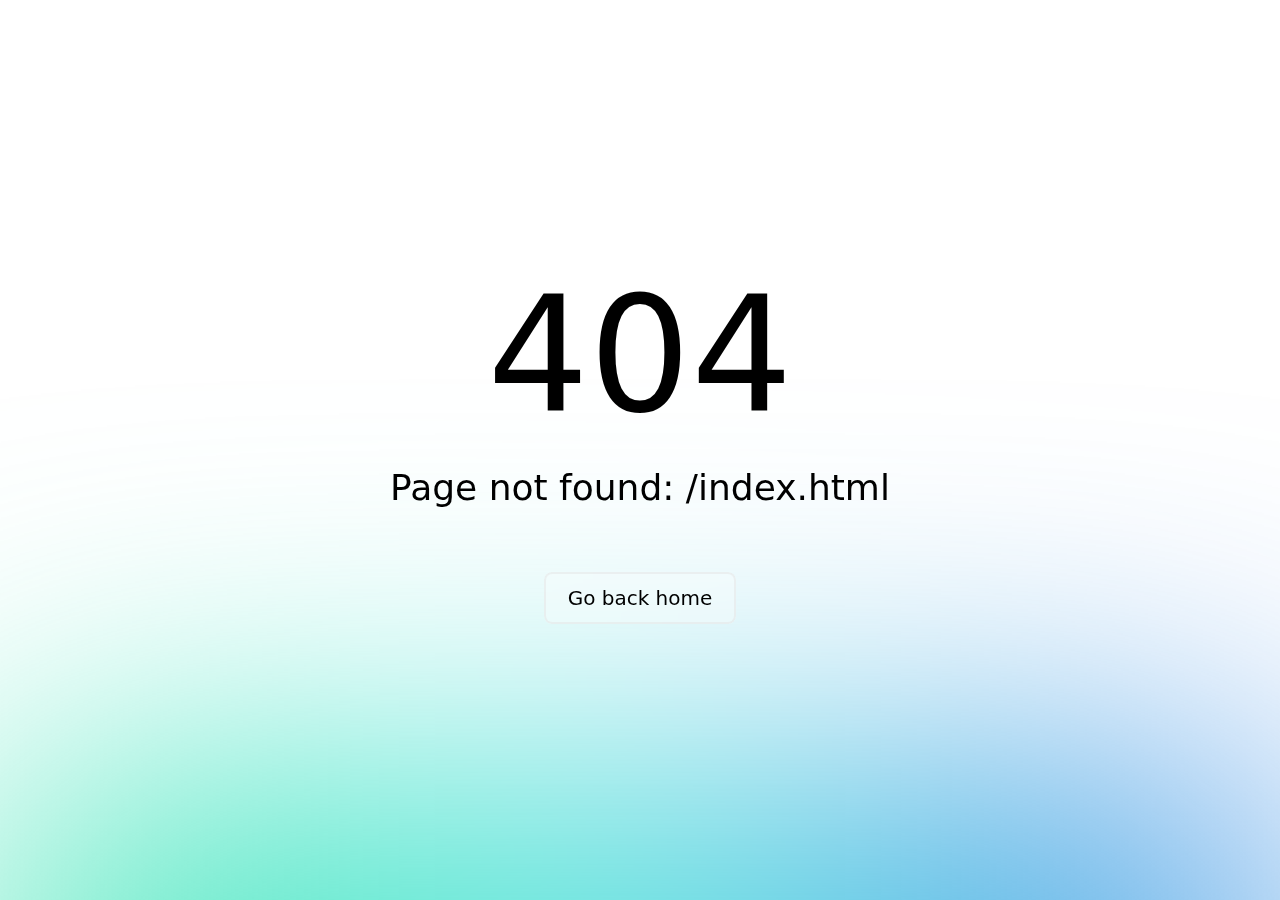
<file: index.html>
<!DOCTYPE html><html><head><meta charset="utf-8">
<meta name="viewport" content="width=device-width, initial-scale=1">
<link rel="stylesheet" href="https://isochrysis.github.io/PBR/_nuxt/entry.hERxOwv7.css">
<link rel="modulepreload" as="script" crossorigin href="https://isochrysis.github.io/PBR/_nuxt/entry.Bg0Ots8a.js">
<link rel="prefetch" as="script" crossorigin href="https://isochrysis.github.io/PBR/_nuxt/workbox-window.prod.es5.DFjpnwFp.js">
<link rel="prefetch" as="style" href="https://isochrysis.github.io/PBR/_nuxt/error-404.BOwFbGAB.css">
<link rel="prefetch" as="script" crossorigin href="https://isochrysis.github.io/PBR/_nuxt/error-404.dYAlj0L1.js">
<link rel="prefetch" as="style" href="https://isochrysis.github.io/PBR/_nuxt/error-500.CzZUE1u9.css">
<link rel="prefetch" as="script" crossorigin href="https://isochrysis.github.io/PBR/_nuxt/error-500.Dqotq3fl.js">
<script type="module" src="https://isochrysis.github.io/PBR/_nuxt/entry.Bg0Ots8a.js" crossorigin></script><script>"use strict";(()=>{const a=window,e=document.documentElement,c=window.localStorage,d=["dark","light"],n=c&&c.getItem&&c.getItem("nuxt-color-mode")||"system";let l=n==="system"?f():n;const i=e.getAttribute("data-color-mode-forced");i&&(l=i),r(l),a["__NUXT_COLOR_MODE__"]={preference:n,value:l,getColorScheme:f,addColorScheme:r,removeColorScheme:u};function r(o){const t=""+o+"",s="";e.classList?e.classList.add(t):e.className+=" "+t,s&&e.setAttribute("data-"+s,o)}function u(o){const t=""+o+"",s="";e.classList?e.classList.remove(t):e.className=e.className.replace(new RegExp(t,"g"),""),s&&e.removeAttribute("data-"+s)}function m(o){return a.matchMedia("(prefers-color-scheme"+o+")")}function f(){if(a.matchMedia&&m("").media!=="not all"){for(const o of d)if(m(":"+o).matches)return o}return"light"}})();
</script></head><body><div id="__nuxt"></div><script type="application/json" id="__NUXT_DATA__" data-ssr="false">[{"_errors":1,"serverRendered":2,"data":3,"state":4,"once":5},{},false,{},{},["Set"]]</script>
<script>window.__NUXT__={};window.__NUXT__.config={public:{nuxtSocketIO:{}},app:{baseURL:"/",buildAssetsDir:"/_nuxt/",cdnURL:"https://isochrysis.github.io/PBR"}}</script></body></html>
</file>
